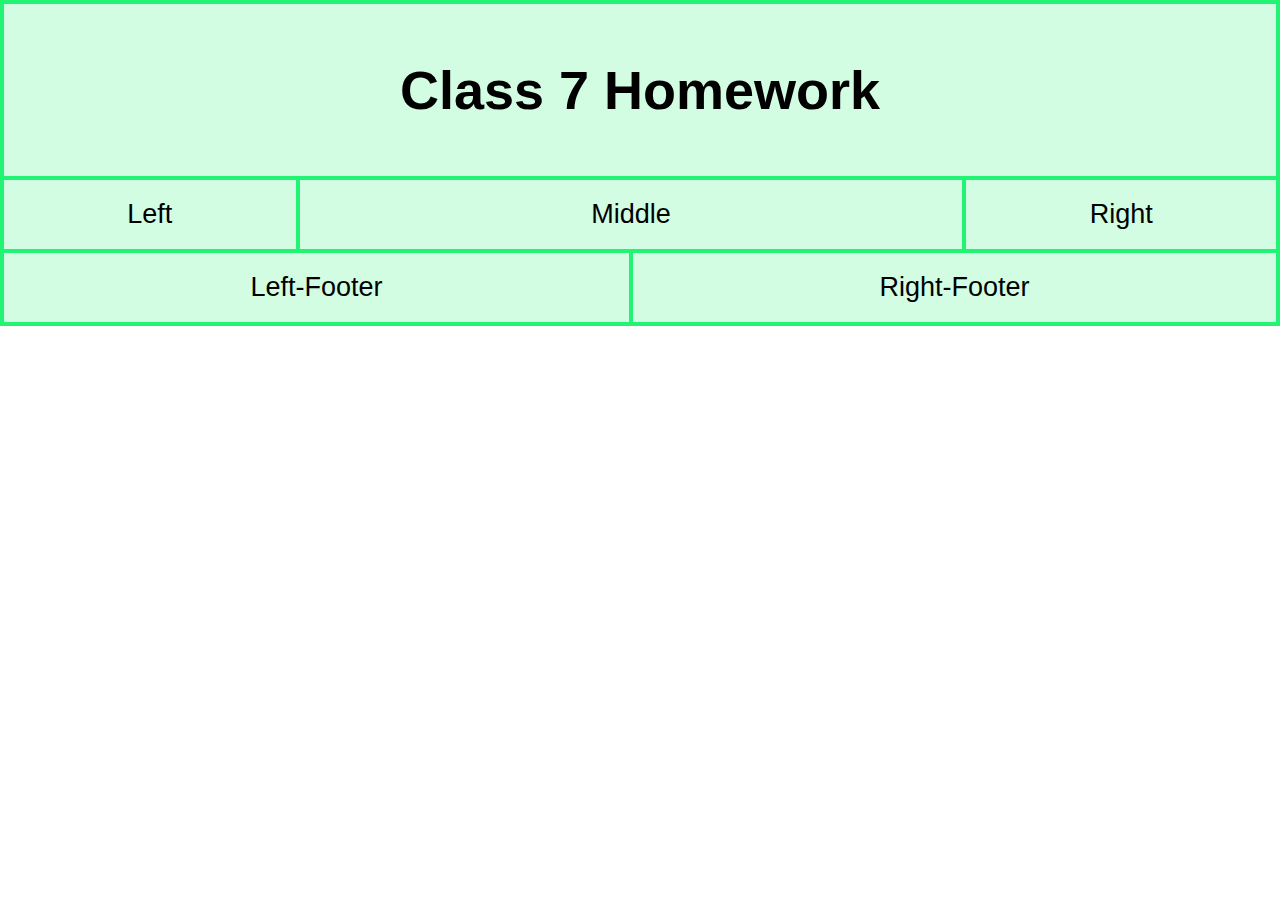
<file: class 7 homework/index.html>
<!DOCTYPE html>
<html lang="en">
<head>
    <title>Document</title>
    <link rel="stylesheet" href="./css/standard.css">
</head>
<body>
    <div class="grid-container">
        <div class="item1">
            <h1>Class 7 Homework</h1>
        </div>
        <div class="item2">Left</div>
        <div class="item3">Middle</div>
        <div class="item4">Right</div>
        <div class="item5">Left-Footer</div>
        <div class="item6">Right-Footer</div>   
    </div>
</body>
</html>
</file>
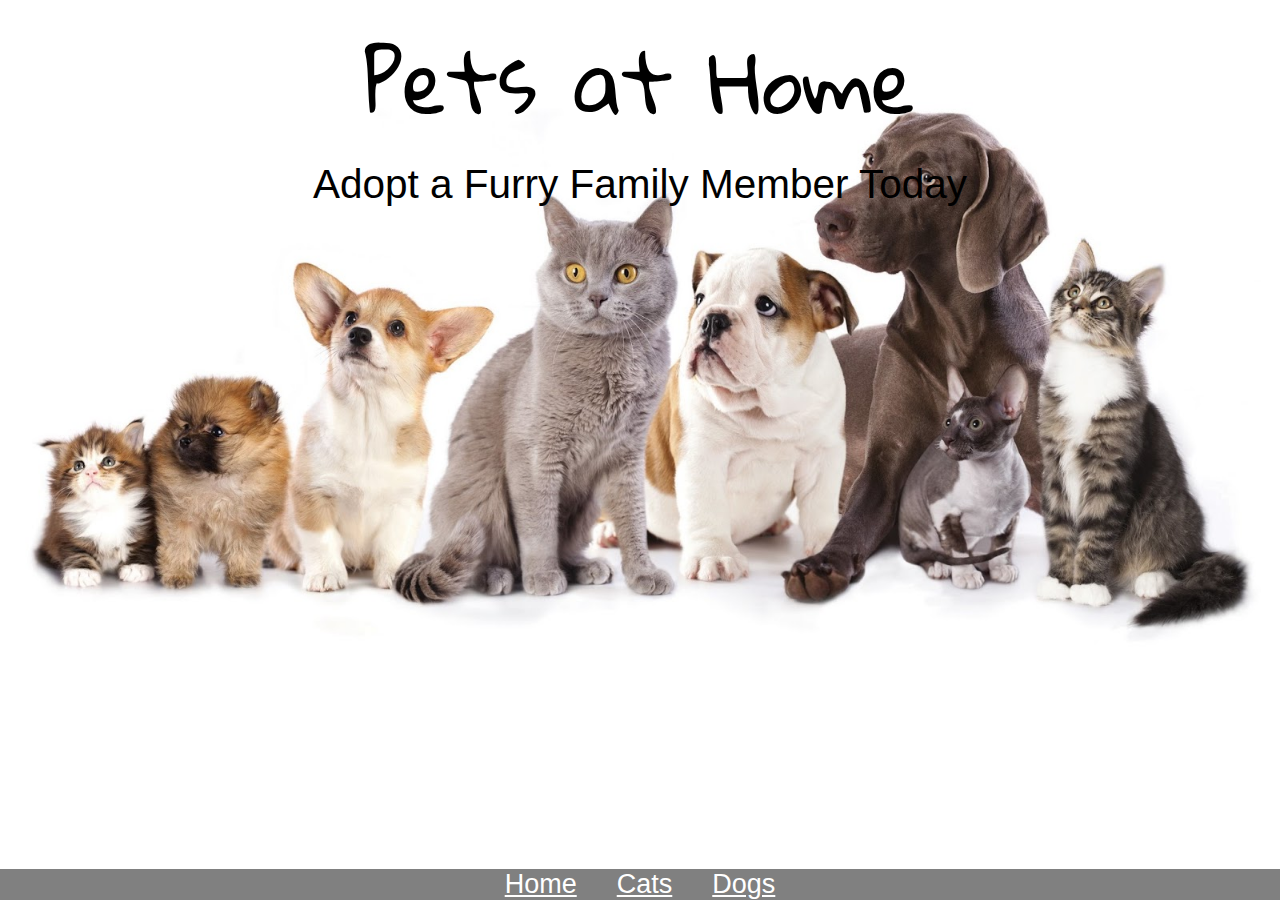
<file: code challenge 4/index.html>
<!DOCTYPE html>
<html>
    <head>
        <title>Code Challenge Four</title>
        <link rel="preconnect" href="https://fonts.googleapis.com">
        <link rel="preconnect" href="https://fonts.gstatic.com" crossorigin>
        <link href="https://fonts.googleapis.com/css2?family=Gloria+Hallelujah&display=swap" rel="stylesheet"> 
        <link rel="stylesheet" href="css/default.css">
    </head>
    <body>
        <nav>
            <a href="#home">Home</a>
            <a href="#cats">Cats</a>
            <a href="#dogs">Dogs</a>
        </nav>
        <section> 
            <div class="title">Pets at Home</div>
            <div class="subtitle">Adopt a Furry Family Member Today</div>
        </section>
    </body>
</html>
</file>
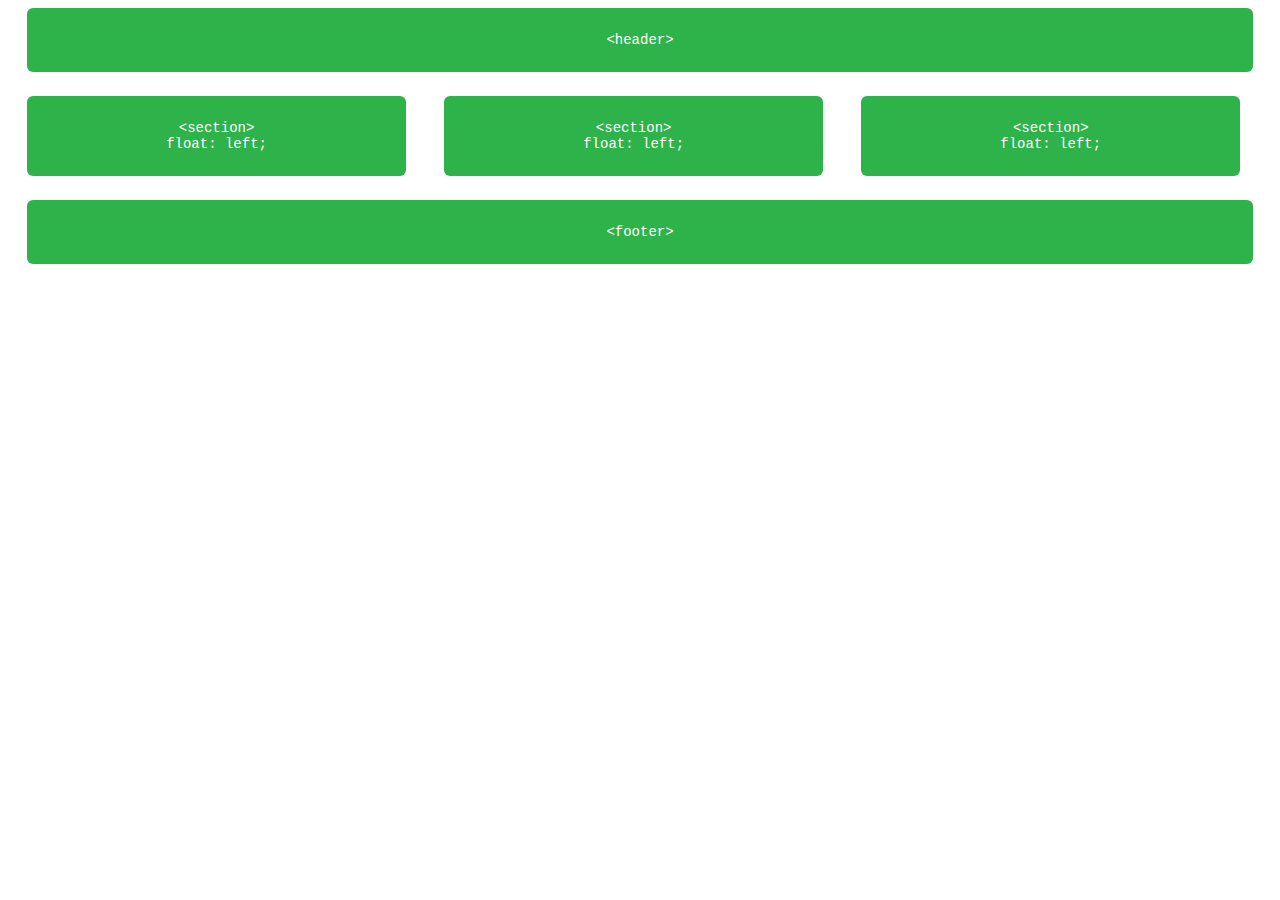
<file: Float/index.html>
<!DOCTYPE html>
<html>
<head>
    
    <title>Floats</title>
    <style>
        code {
            background:#2db34a;
            border-radius: 6px;
            color: #fff;
            display: block;
            font-size: 14px;
            font-family: "Courier New", Courier, monospace;
            padding: 24px 15px;
            text-align: center;
        }
        header, section, footer {
            margin: 0 1.5% 24px;
        }

        section {
            float: left;
            width: 30%;
        }
        footer {
            clear: both;
            margin-bottom: 0;
        }
    </style>
</head>
<body>
    <header>
        <code>&#60;header&#62;</code>
    </header>
    <section>
        <code>&#60;section&#62; <br> float: left;</code>
    </section>
    <section>
        <code>&#60;section&#62; <br> float: left;</code>
    </section>
    <section>
        <code>&#60;section&#62; <br> float: left;</code>
    </section>
    <footer>
        <code>&#60;footer&#62;</code>
    </footer>
</body>
</html>
</file>
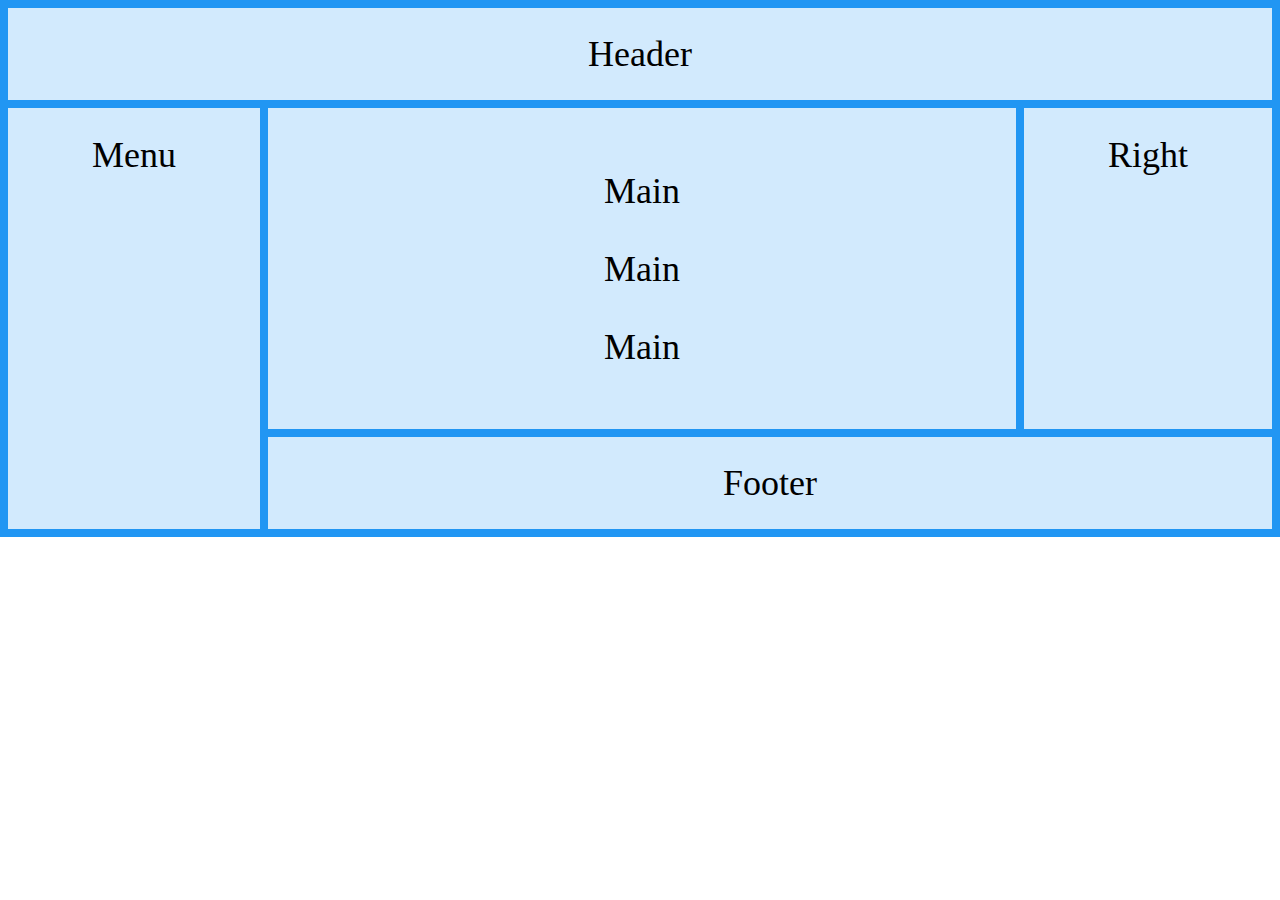
<file: Grid-example/index.html>
<!DOCTYPE html>
<html lang="en">
<head>
    <meta charset="UTF-8">
    <meta http-equiv="X-UA-Compatible" content="IE=edge">
    <meta name="viewport" content="width=device-width, initial-scale=1.0">
    <title>Document</title>
    <style>
        body {
            margin: 0;
        }
        .item1 {
            grid-area: header;
        }
        .item2 {
            grid-area: menu;
        }
        .item3 {
            grid-area: main;
        }
        .item4 {
            grid-area: right;
        }
        .item5 {
            grid-area: footer;
        }
        .grid-container {
            display: grid;
            grid-template-areas: 
            'header header header header header header'
            'menu main main main main right'
            'menu footer footer footer footer footer';
        grid-gap: 0.5em;
        padding:  0.5em;
        background-color: #2196f3;
    }   
        .grid-container > div {
            background-color: rgba(255, 255, 255, 0.8);
            text-align: center;
            padding-top: 0.7em;
            padding-bottom: 0.7em;
            font-size: 4vh;
        }
    </style>
</head>
<body>
    <div class="grid-container">
        <div class="item1">Header</div>
        <div class="item2">Menu</div>
        <div class="item3">
            <p>Main</p>
            <p>Main</p>
            <p>Main</p>            
    </div>
    <div class="item4">Right</div>
    <div class="item5">Footer</div>
</body>
</html>
</file>
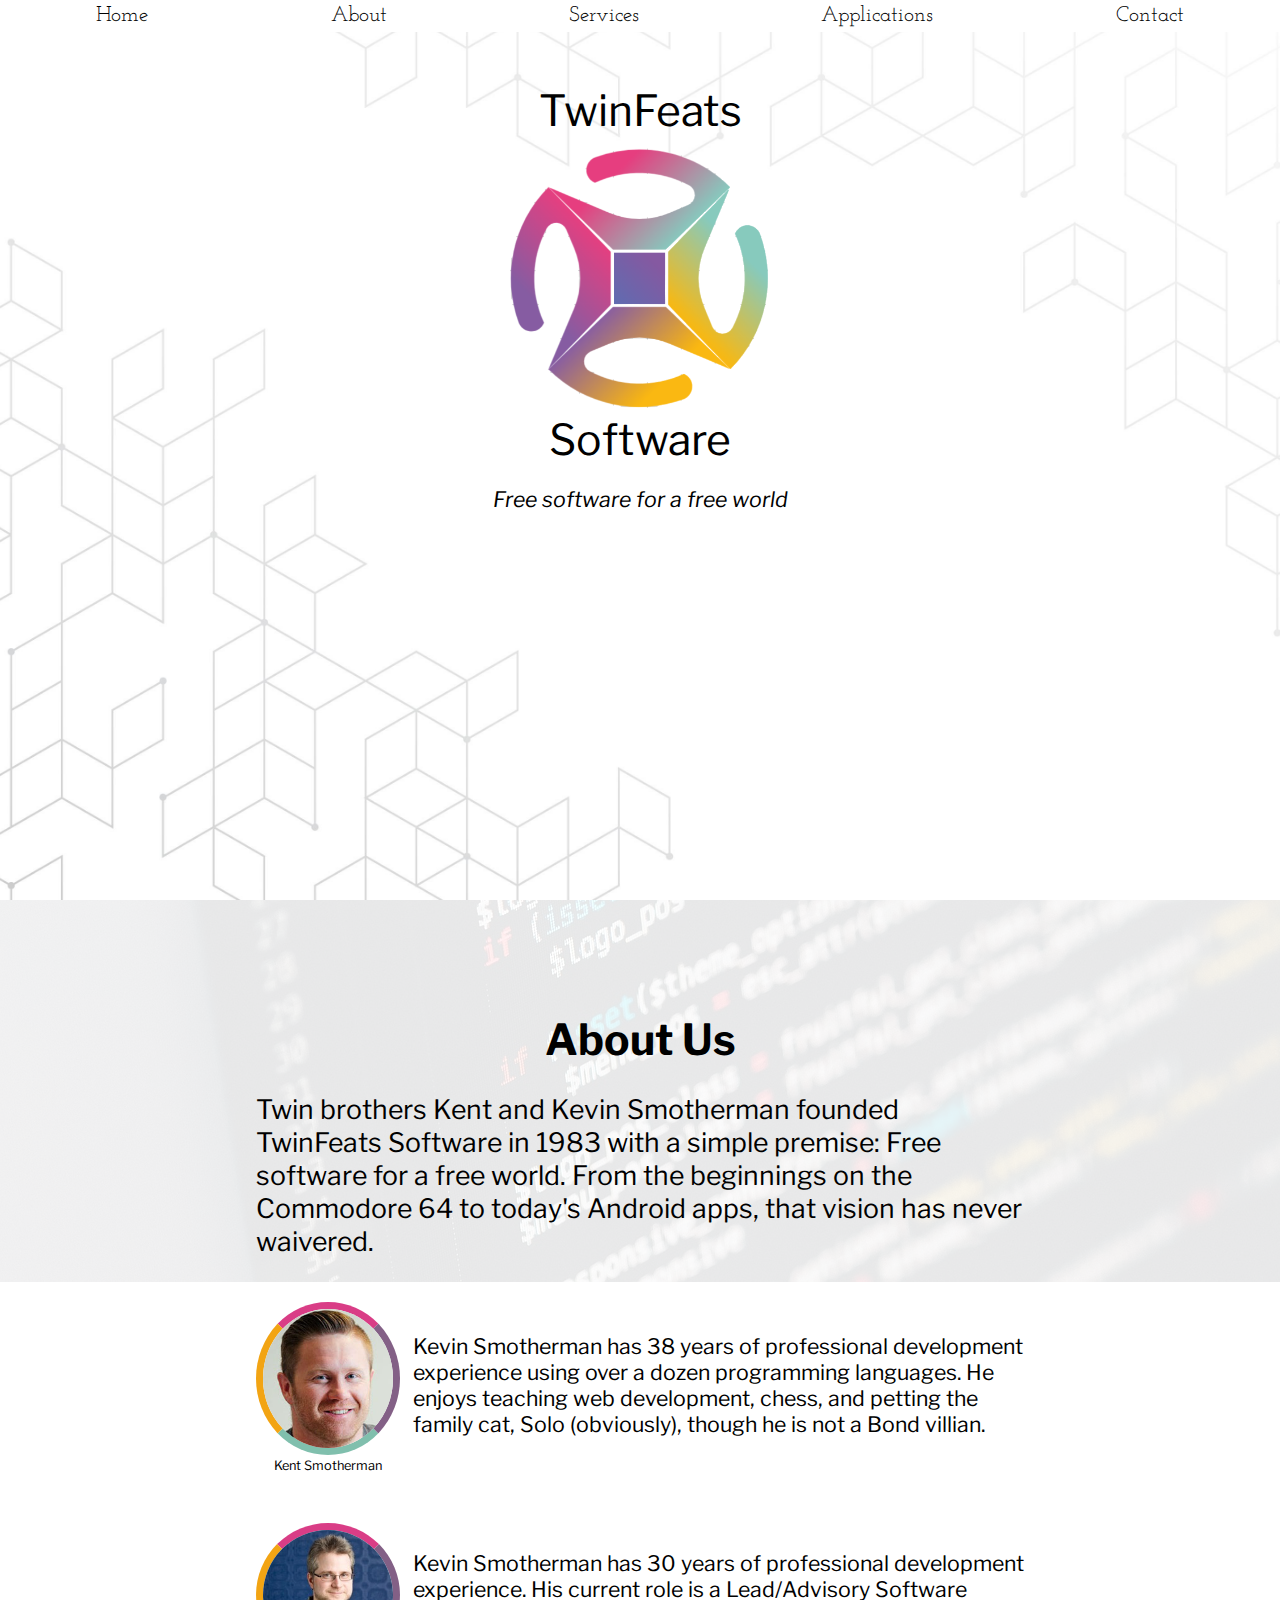
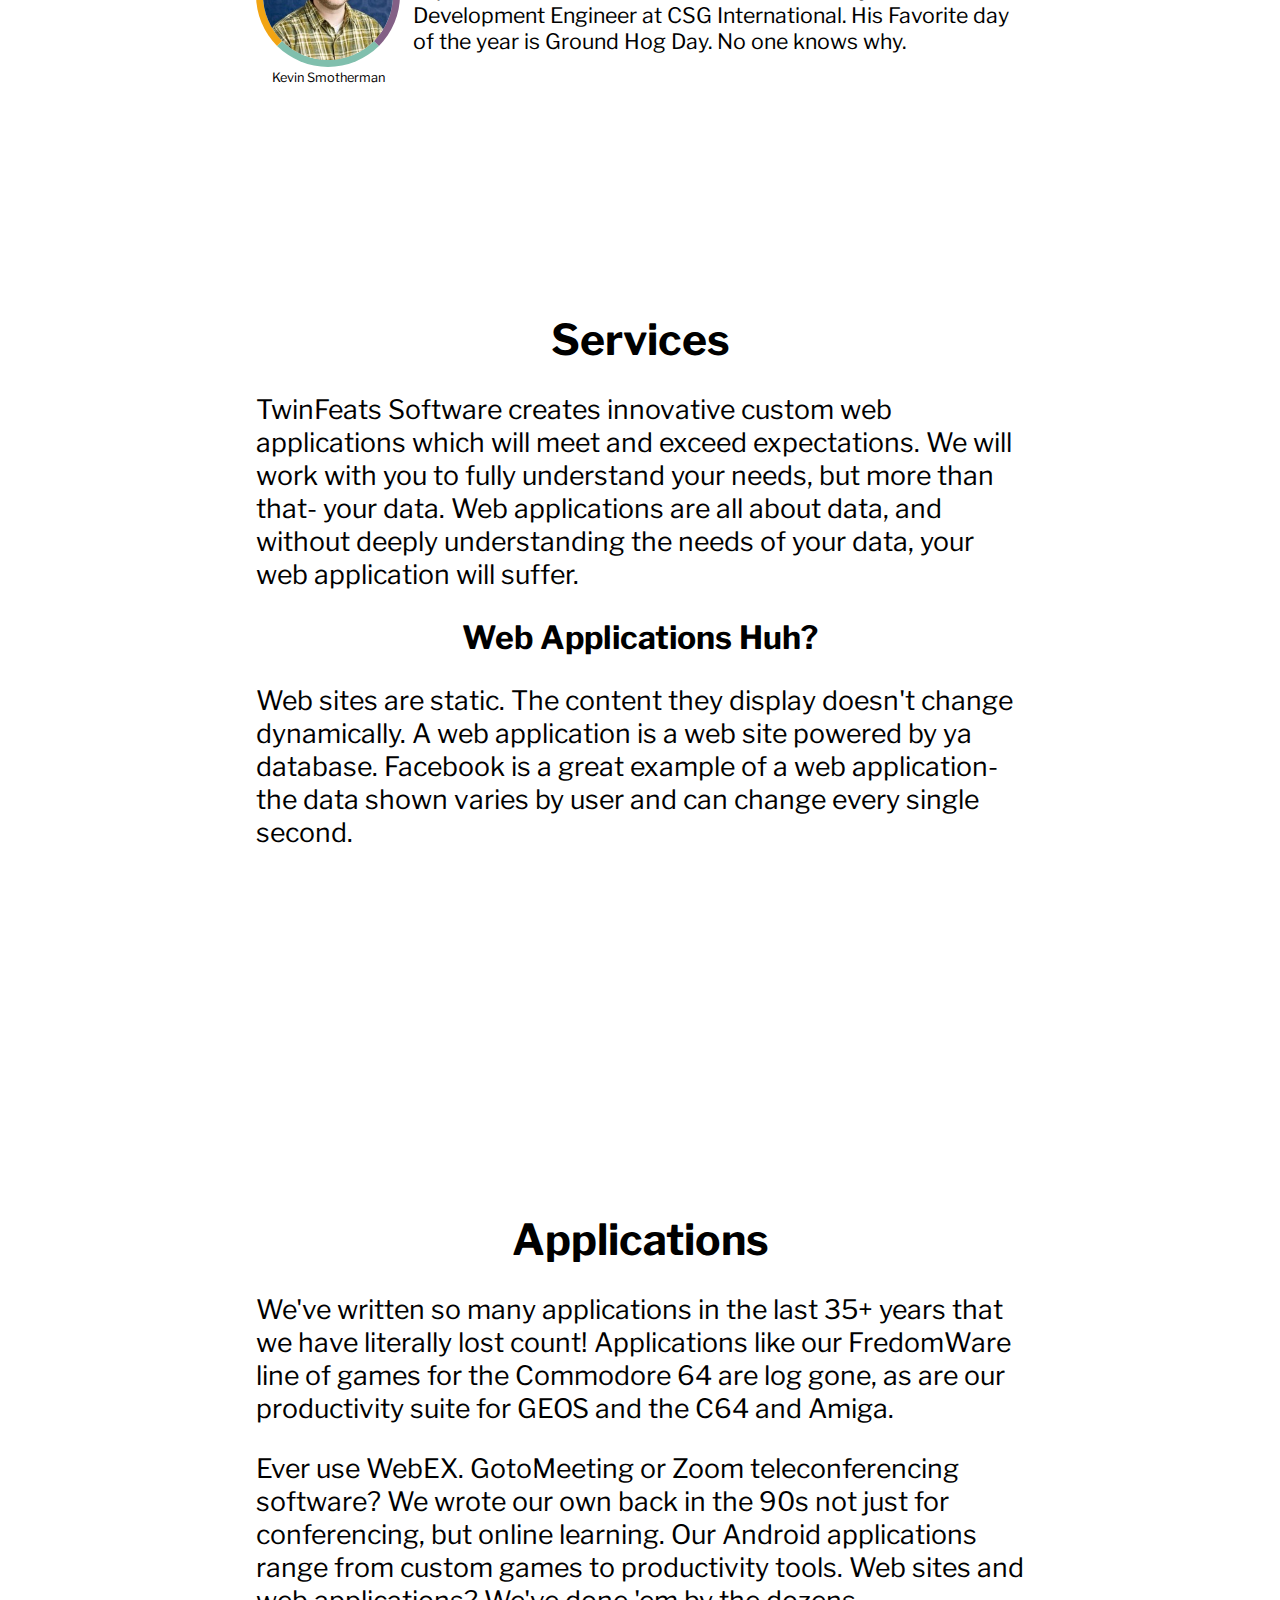
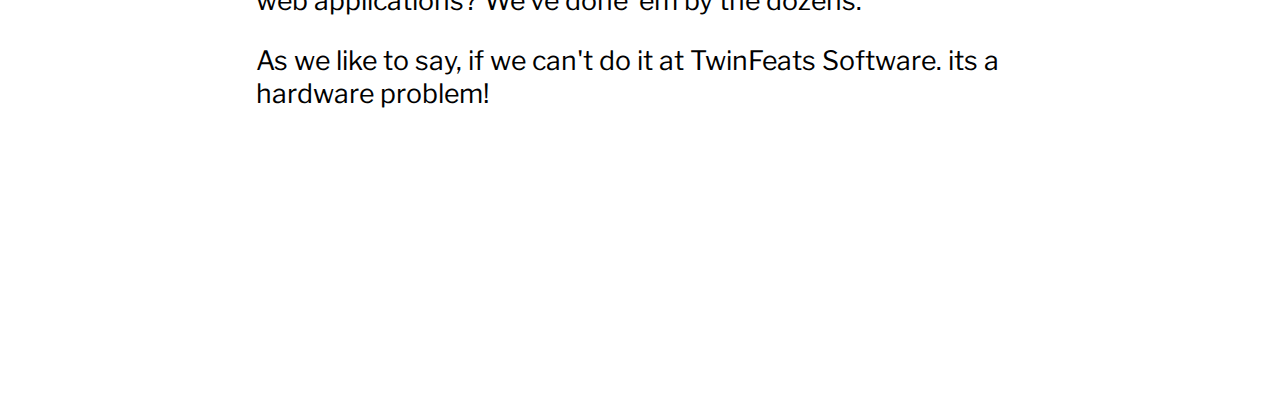
<file: twinfeats-software/index.html>
<!DOCTYPE html>
<html>
    <head>
        <title>TwinFeats Software</title>
        <link rel="preconnect" href="https://fonts.googleapis.com">
        <link rel="preconnect" href="https://fonts.gstatic.com" crossorigin>
        <link href="https://fonts.googleapis.com/css2?family=Josefin+Slab&family=Libre+Franklin:wght@400;700&display=swap" rel="stylesheet">
        <link rel="stylesheet" href="./css/standard.css">
    </head>
    <body>
        <nav>
            <a href="#home">Home</a>
            <a href="#about">About</a>
            <a href="#services">Services</a>
            <a href="#apps">Applications</a>
            <a href="#contact">Contact</a>
        </nav>
        <article id="home">
            <div class="title">TwinFeats</div>
            <div>
                <img class=logo src="./images/logo.png" alt="TwinFeats logo">
            </div>
            <div class=title>Software</div>
            <p class="tagline">Free software for a free world</p>
        </article>
        <article id="about">
            <h1>About Us</h1>
            <p>
                Twin brothers Kent and Kevin Smotherman founded TwinFeats Software in 1983 with a simple
                premise: Free software for a free world. From the beginnings on the Commodore 64 to today's Android apps,
                that vision has never waivered.
            </p>
            <div class="photobox">
                <div>
                    <figure>
                        <img src="./images/shane-barsell.jpg" alt="Kent Smotherman">
                        <figcaption>Kent Smotherman</figcaption>
                    </figure>
                </div>
                <div> 
                    Kevin Smotherman has 38 years of professional development experience using over a dozen programming languages.
                    He enjoys teaching web development, chess, and petting the family cat, Solo (obviously), though he is not a Bond villian.
                </div>
            </div>
            <div class="photobox">
                <div>
                    <figure>
                        <img src="./images//jon-larsen.jpeg" alt="Kevin Smotherman">
                        <figcaption>Kevin Smotherman</figcaption>
                    </figure>
                </div>
                <div> Kevin Smotherman has 30 years of professional development experience.
                His current role is a Lead/Advisory Software Development Engineer at CSG
                International. His Favorite day of the year is Ground Hog Day. No one knows why.
                </div>
            </div>
        </article>
        <article id="services">
            <h1>Services</h1>
            <p>
                TwinFeats Software creates innovative custom web applications which will meet
                and exceed expectations. We will work with you to fully understand your needs, 
                but more than that- your data. Web applications are all about data, and without 
                deeply understanding the needs of your data, your web application will suffer.
            </p>
            <h2>Web Applications Huh?</h2>
            <p> 
                Web sites are static. The content they display doesn't change dynamically. A web
                application is a web site powered by ya database. Facebook is a great example of a web 
                application-the data shown varies by user and can change every single second.
            </p>
        </article>
        <article id="apps">
            <h1>Applications</h1>
            <p>We've written so many applications in the last 35+ years that we have literally
                lost count! Applications like our FredomWare line of games for the Commodore 64
                are log gone, as are our productivity suite for GEOS and the C64 and Amiga.
            </p>
            <p>
                Ever use WebEX. GotoMeeting or Zoom teleconferencing software? We wrote our own back in the 90s 
                not just for conferencing, but online learning. Our Android applications range from custom games 
                to productivity tools. Web sites and web applications? We've done 'em by the dozens.
            </p>
            <p>As we like to say, if we can't do it at TwinFeats Software. its a hardware problem! </p>
        </article>
    </body>
</html>
</file>
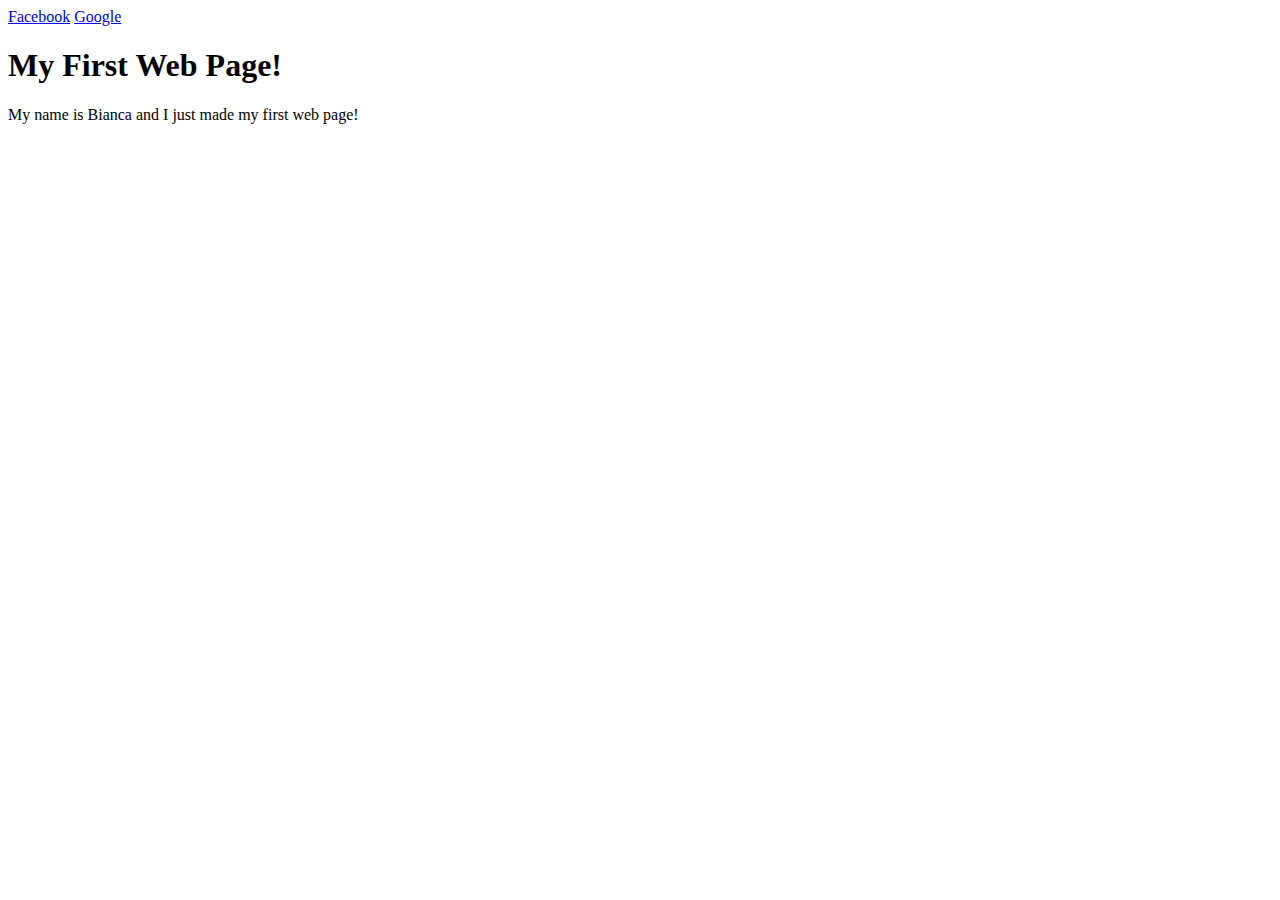
<file: my-first-web-page.html>
<!DOCTYPE html>
<html>
<head>
    <title>My First Web Page</title>
</head>
<body>
    <nav>
        <a href="https://facebook.com">Facebook</a>
        <a href="https://www.google.com"target="_blank">Google</a>
    </nav>
    <h1>My First Web Page!</h1>
    <p>
        My name is Bianca and I just made my first web page!
    </p>
</body>
</html>
</file>
<file: class 7 homework/css/standard.css>
.grid-container  {
    display: grid;
    grid-template-areas: 
    'header header header header'
    'left middle middle right'
    'footer-left footer-left footer-right footer-right';
    grid-gap: 0.25em;
    padding:  0.25em;
    background-color: #21f372;

}   
.grid-container > div {
    text-align: center;
    padding-top: 0.7em;
    padding-bottom: 0.7em;
    font-size: 3vh;
    background-color: rgba(255,255,255,0.8);
}
body {
    margin: 0;
    font-family: sans-serif;
}
.item1 {
    grid-area: header;
    }
.item2 {
    grid-area: left;
}
.item3 {
    grid-area: middle;
}
.item4 {
    grid-area: right;
}
.item5 {
    grid-area: footer-left;
}
.item6 {
    grid-area: footer-right;
    
}
</file>
<file: code challenge 4/css/default.css>
html {
    font-size: 3vh;
}


section {
    width: 100%;
    height: 100vh;
    background-image: url("../images/cats\ and\ dogs.jpg");
    background-repeat: no-repeat;
    background-size: contain;
}

body {
    
    font-family: 'Open Sans', sans-serif;
    margin:0;

}

.title {
    font-size: 3rem;
    text-align: center;
    font-family: 'Gloria Hallelujah', cursive;
}

.subtitle {
    font-size: 1.5rem;
    text-align: center;   
}
nav {
    background-color: #808080;
    display: flex;
    position: fixed;
    justify-content: center;
    bottom: 0;
    left:0;
    width: 100%;
}

nav > a {
    padding-left: 20px;
    padding-right: 20px; 
    color: white;  
}
</file>
<file: twinfeats-software/css/standard.css>
*, *::before, *::after {
    box-sizing: border-box;
}

html {
    font-family: 'Libre Franklin', sans-serif;
    font-size: 16pt;
}
body {
    margin: 0;
}

nav {
    background-color: white;
    display: flex;
    justify-content: space-around;
    padding: 0.25em;
    font-family:'Josefin Slab',serif;
    position: fixed;
    top: 0;
    left: 0;
    width: 100%;
    z-index: 5;
}
a {
    color: black;
    text-decoration: none;
}

article {
    background-repeat: no-repeat;
    background-size: cover;
    background-attachment: fixed;
    background-position: center;
    width: 100%;
    height: 100vh;
    text-align: center;
    box-sizing: border-box;
    padding-top: 4rem;
    padding-left: 20vw;
    padding-right: 20vw;
    position: relative;
}

article::before {
    content:"";
    position: absolute;
    top: 0;
    left: 0;
    width: 100%;
    height: 100vh;
    background-repeat: no-repeat;
    background-position: cover;
    background-attachment: fixed;
    opacity: 0.1;
    z-index: -1;
}

article > p {
    text-align: left;
    font-size: 1.25em;
    }

#home {
    background-image: url("../images/Background.jpg");
}

#about::before {
    background-image: url("../images/background\ image.jpg");
}


.logo {
    width: 9ch;
    font-size: 1em;
}

.title, .logo {
    font-size: 2em;
}

.tagline{
    font-style: italic;
    font-size: 1em;
    text-align: center;
}

.photobox {
    display: flex;
    margin-top: 1em;
    clear: left;
    align-items: center;
    
}

.photobox img {
    width: 16ch;
    border: 7px solid transparent;
    border-color: #d93d86 #836086 #80bfad #f2a413;
    border-radius: 50%;
}

.photobox >:last-child {
    text-align: left;
}

.photobox figure {
    font-size: .6em;
    margin-left: 0;
    margin-top: 1.3em;
    margin-right: 1em;
}
</file>
